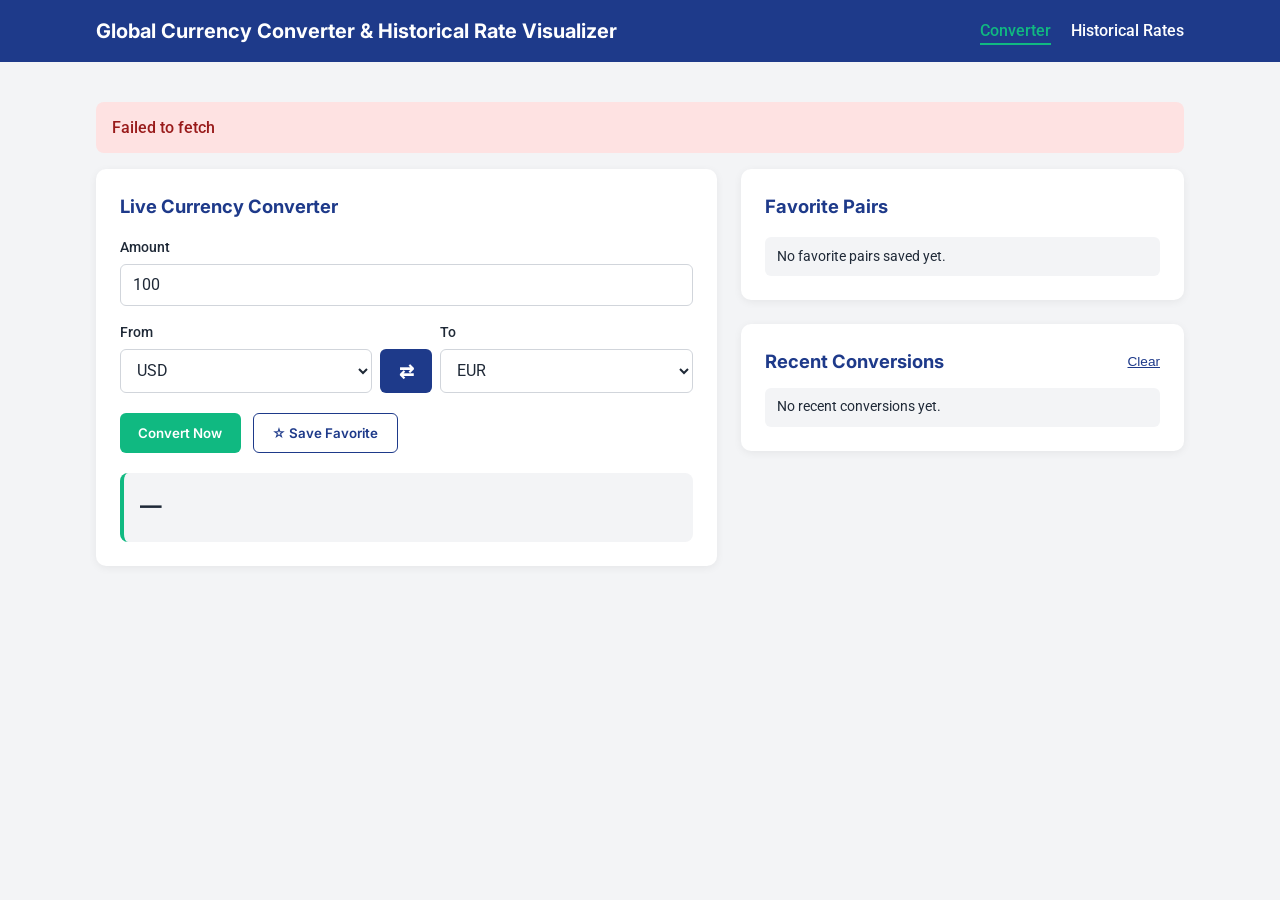
<file: index.html>
<!DOCTYPE html>
<html lang="en">
<head>
  <meta charset="UTF-8" />
  <meta name="viewport" content="width=device-width, initial-scale=1.0" />
  <title>Global Currency Converter &amp; Historical Rate Visualizer</title>
  <link rel="preconnect" href="https://fonts.googleapis.com" />
  <link rel="preconnect" href="https://fonts.gstatic.com" crossorigin />
  <link
    href="https://fonts.googleapis.com/css2?family=Inter:wght@500;600;700&family=Roboto:wght@400;500&display=swap"
    rel="stylesheet"
  />
  <link rel="stylesheet" href="style.css" />
  <script type="module" src="main.js"></script>
</head>
<body>
  <header class="site-header">
    <div class="container header-inner">
      <h1 class="site-title">Global Currency Converter &amp; Historical Rate Visualizer</h1>
      <nav aria-label="Main navigation">
        <a href="index.html" class="active">Converter</a>
        <a href="history.html">Historical Rates</a>
      </nav>
    </div>
  </header>

  <main class="container main-content">
    <div id="alert-banner" class="alert hidden" role="alert" aria-live="polite"></div>

    <div class="dashboard-grid">
      <section class="card converter-card" aria-label="Live currency converter">
        <h2>Live Currency Converter</h2>
        <form id="converter-form" class="converter-form">
          <div class="form-group">
            <label for="amount-input">Amount</label>
            <input
              type="number"
              id="amount-input"
              name="amount"
              value="100"
              min="0.01"
              step="any"
              required
            />
          </div>

          <div class="currency-row">
            <div class="form-group">
              <label for="from-currency">From</label>
              <select id="from-currency" name="fromCurrency"></select>
            </div>

            <button
              type="button"
              id="swap-btn"
              class="btn btn-secondary swap-btn"
              aria-label="Swap base and target currencies"
              title="Swap currencies"
            >
              ⇄
            </button>

            <div class="form-group">
              <label for="to-currency">To</label>
              <select id="to-currency" name="toCurrency"></select>
            </div>
          </div>

          <div class="actions-row">
            <button type="submit" id="convert-btn" class="btn btn-primary">
              Convert Now
            </button>
            <button type="button" id="favorite-btn" class="btn btn-outline">
              ☆ Save Favorite
            </button>
          </div>
        </form>

        <div id="loading-indicator" class="loading hidden">Loading live rates...</div>

        <div id="result-box" class="result-box">
          <p id="conversion-result" class="conversion-result">—</p>
          <p id="rate-info" class="rate-info"></p>
        </div>
      </section>

      <aside class="sidebar-stack">
        <section class="card" aria-label="Favorite currency pairs">
          <h2>Favorite Pairs</h2>
          <ul id="favorites-list" class="item-list"></ul>
        </section>

        <section class="card" aria-label="Recent conversion history">
          <div class="section-header">
            <h2>Recent Conversions</h2>
            <button type="button" id="clear-history-btn" class="btn-link">Clear</button>
          </div>
          <ul id="history-list" class="item-list"></ul>
        </section>
      </aside>
    </div>
  </main>
</body>
</html>
</file>
<file: style.css>
:root {
  --primary: #1E3A8A;
  --secondary: #10B981;
  --bg-light: #F3F4F6;
  --text-dark: #1F2937;
  --surface: #FFFFFF;
  --border: #D1D5DB;
  --error-bg: #FEE2E2;
  --error-text: #991B1B;
}

* {
  box-sizing: border-box;
  margin: 0;
  padding: 0;
}

body {
  font-family: 'Roboto', sans-serif;
  background-color: var(--bg-light);
  color: var(--text-dark);
  line-height: 1.5;
}

h1, h2, h3 {
  font-family: 'Inter', sans-serif;
}

.container {
  max-width: 1120px;
  margin: 0 auto;
  padding: 1rem;
}

.site-header {
  background-color: var(--primary);
  color: var(--surface);
}

.header-inner {
  display: flex;
  flex-wrap: wrap;
  justify-content: space-between;
  align-items: center;
  gap: 1rem;
}

.site-title {
  font-size: 1.25rem;
}

.site-header nav a {
  color: var(--surface);
  text-decoration: none;
  margin-left: 1rem;
  font-weight: 500;
  padding-bottom: 0.2rem;
}

.site-header nav a.active,
.site-header nav a:hover {
  color: var(--secondary);
  border-bottom: 2px solid var(--secondary);
}

.main-content {
  margin-top: 1.5rem;
}

.dashboard-grid {
  display: grid;
  grid-template-columns: 1fr;
  gap: 1.5rem;
}

@media (min-width: 820px) {
  .dashboard-grid {
    grid-template-columns: 1.4fr 1fr;
    align-items: start;
  }
}

.sidebar-stack {
  display: flex;
  flex-direction: column;
  gap: 1.5rem;
}

.card {
  background-color: var(--surface);
  border-radius: 10px;
  padding: 1.5rem;
  box-shadow: 0 2px 8px rgba(0, 0, 0, 0.06);
}

.card h2 {
  font-size: 1.15rem;
  margin-bottom: 1rem;
  color: var(--primary);
}

.converter-form {
  display: flex;
  flex-direction: column;
  gap: 1rem;
}

.form-group {
  display: flex;
  flex-direction: column;
  gap: 0.35rem;
  flex: 1;
}

label {
  font-weight: 500;
  font-size: 0.9rem;
}

input, select {
  padding: 0.65rem 0.75rem;
  border: 1px solid var(--border);
  border-radius: 6px;
  font-size: 1rem;
  font-family: 'Roboto', sans-serif;
  background-color: var(--surface);
  color: var(--text-dark);
}

.currency-row {
  display: flex;
  align-items: flex-end;
  gap: 0.5rem;
}

.swap-btn {
  padding: 0.65rem 0.85rem;
  font-size: 1.1rem;
}

.actions-row {
  display: flex;
  flex-wrap: wrap;
  gap: 0.75rem;
  margin-top: 0.25rem;
}

.btn {
  border: none;
  border-radius: 6px;
  padding: 0.7rem 1.15rem;
  font-family: 'Inter', sans-serif;
  font-weight: 600;
  cursor: pointer;
  transition: opacity 0.2s ease;
}

.btn:hover {
  opacity: 0.9;
}

.btn-primary {
  background-color: var(--secondary);
  color: var(--surface);
}

.btn-secondary {
  background-color: var(--primary);
  color: var(--surface);
}

.btn-outline {
  background-color: transparent;
  color: var(--primary);
  border: 1px solid var(--primary);
}

.btn-link {
  background: none;
  border: none;
  color: var(--primary);
  text-decoration: underline;
  cursor: pointer;
  font-size: 0.85rem;
}

.result-box {
  margin-top: 1.25rem;
  padding: 1rem;
  border-radius: 8px;
  background-color: var(--bg-light);
  border-left: 4px solid var(--secondary);
}

.conversion-result {
  font-family: 'Inter', sans-serif;
  font-size: 1.35rem;
  font-weight: 700;
  color: var(--text-dark);
}

.rate-info {
  font-size: 0.85rem;
  color: #4B5563;
  margin-top: 0.25rem;
}

.section-header {
  display: flex;
  justify-content: space-between;
  align-items: center;
  margin-bottom: 0.75rem;
}

.section-header h2 {
  margin-bottom: 0;
}

.item-list {
  list-style: none;
  display: flex;
  flex-direction: column;
  gap: 0.5rem;
}

.list-item {
  display: flex;
  justify-content: space-between;
  align-items: center;
  padding: 0.55rem 0.75rem;
  background-color: var(--bg-light);
  border-radius: 6px;
  font-size: 0.9rem;
}

.fav-trigger {
  background: none;
  border: none;
  font-weight: 600;
  color: var(--primary);
  cursor: pointer;
}

.alert {
  padding: 0.85rem 1rem;
  border-radius: 8px;
  margin-bottom: 1rem;
  background-color: var(--error-bg);
  color: var(--error-text);
  font-weight: 500;
}

.loading {
  margin-top: 0.75rem;
  font-size: 0.9rem;
  color: var(--primary);
  font-weight: 500;
}

.hidden {
  display: none;
}
</file>
